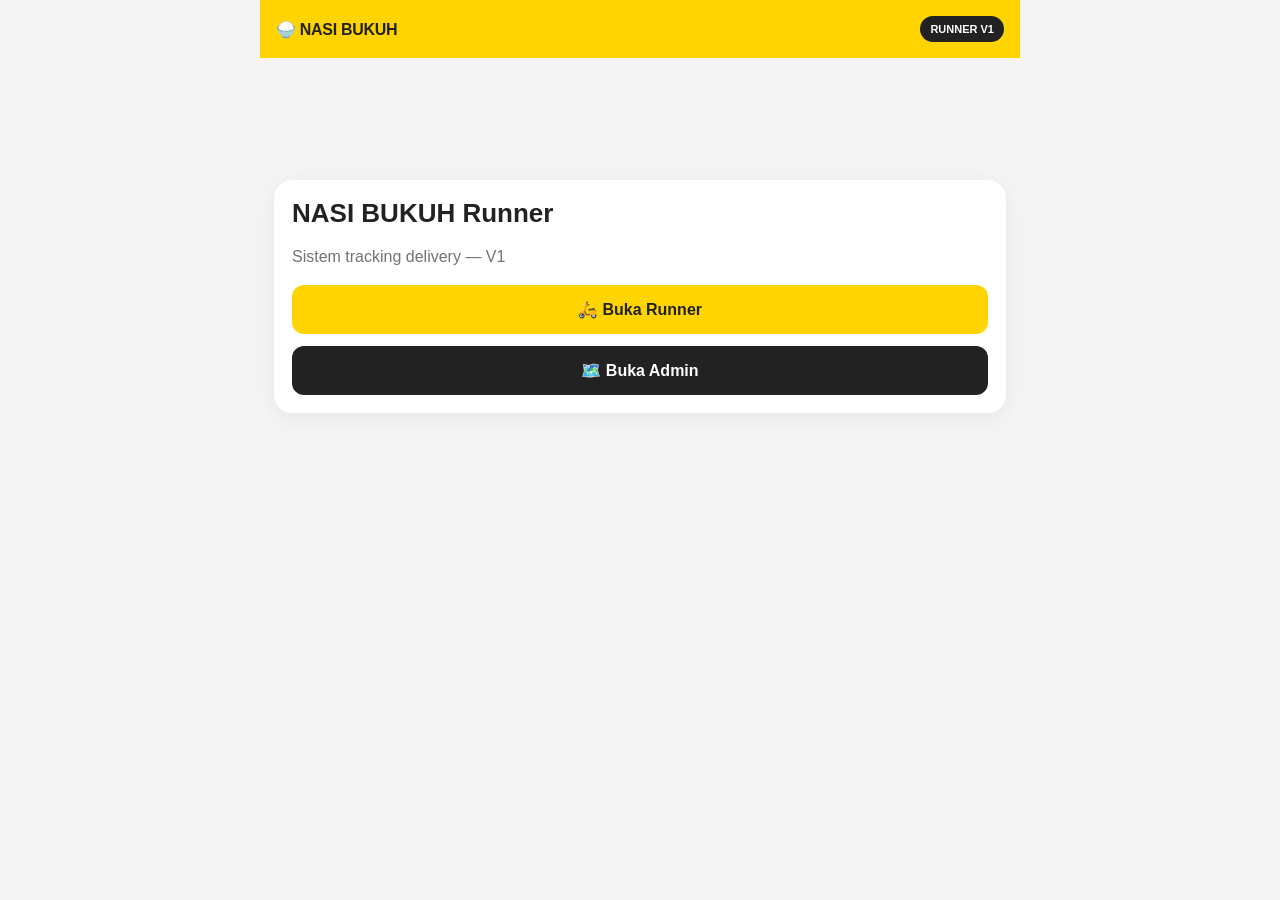
<file: index.html>
<!DOCTYPE html>
<html lang="ms">
<head>
  <meta charset="UTF-8">
  <meta name="viewport" content="width=device-width, initial-scale=1.0">
  <meta name="theme-color" content="#ffd400">
  <title>NASI BUKUH Runner</title>
  <link rel="stylesheet" href="css/style.css">
</head>
<body>
<div class="app">
  <header>
    <div class="logo">🍚 NASI BUKUH</div>
    <div class="badge">RUNNER V1</div>
  </header>
  <main>
    <section class="card hero">
      <h1>NASI BUKUH Runner</h1>
      <p class="muted">Sistem tracking delivery — V1</p>
      <a class="btn primary" href="runner.html">🛵 Buka Runner</a>
      <a class="btn dark" href="admin.html">🗺️ Buka Admin</a>
    </section>
  </main>
</div>
</body>
</html>
</file>
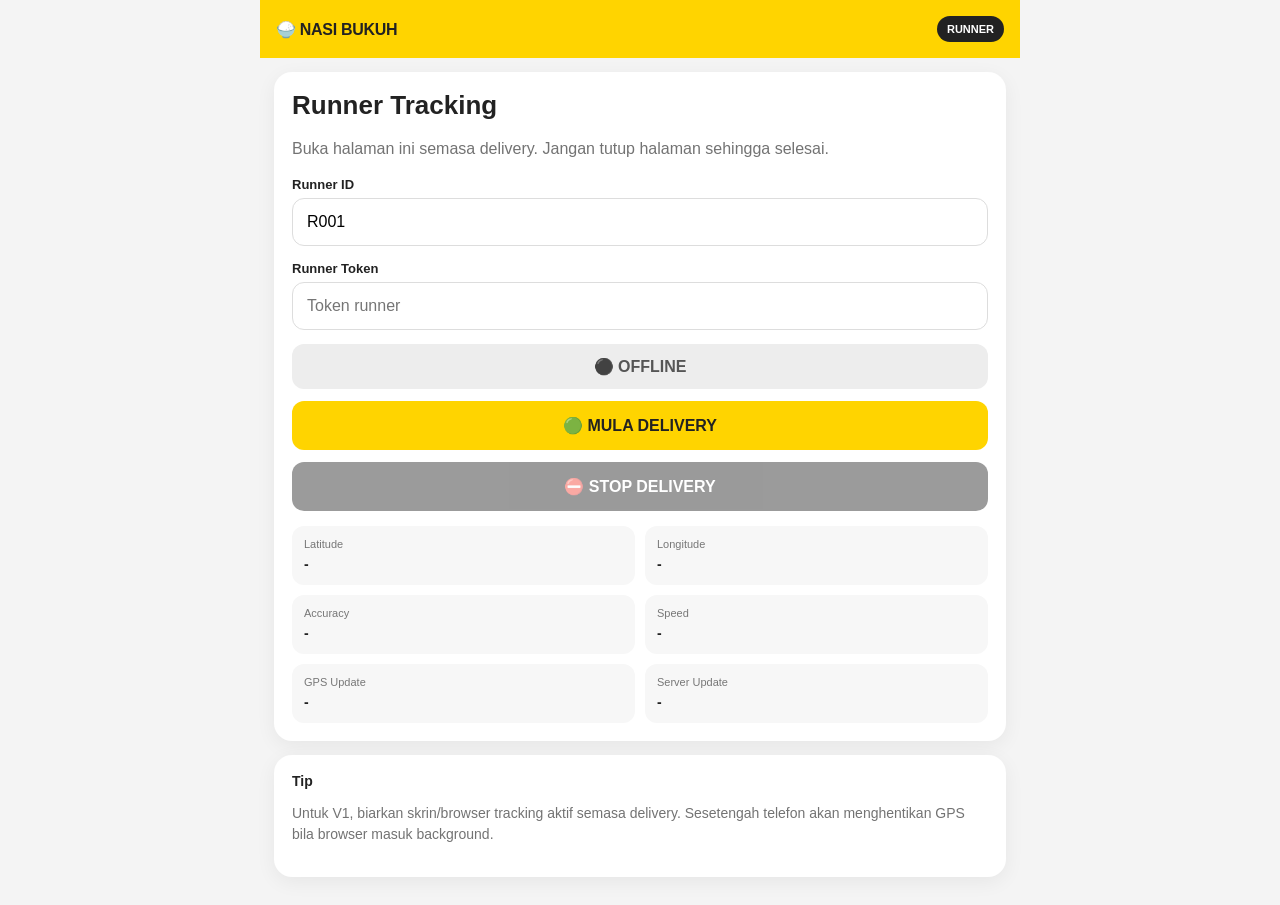
<file: runner.html>
<!DOCTYPE html>
<html lang="ms">
<head>
  <meta charset="UTF-8">
  <meta name="viewport" content="width=device-width, initial-scale=1.0">
  <meta name="theme-color" content="#ffd400">
  <title>NASI BUKUH — Runner</title>
  <link rel="stylesheet" href="css/style.css">
</head>
<body>
<div class="app">
  <header>
    <div class="logo">🍚 NASI BUKUH</div>
    <div class="badge">RUNNER</div>
  </header>

  <main>
    <section class="card">
      <h1>Runner Tracking</h1>
      <p class="muted">Buka halaman ini semasa delivery. Jangan tutup halaman sehingga selesai.</p>

      <label for="runnerId">Runner ID</label>
      <input id="runnerId" value="R001" autocomplete="off">

      <label for="runnerToken">Runner Token</label>
      <input id="runnerToken" type="password" placeholder="Token runner" autocomplete="off">

      <div id="statusBox" class="status offline">⚫ OFFLINE</div>

      <button id="startBtn" class="btn primary" type="button">🟢 MULA DELIVERY</button>
      <button id="stopBtn" class="btn dark" type="button" disabled>⛔ STOP DELIVERY</button>

      <div id="errorBox" class="error hidden"></div>

      <div class="info">
        <div><span>Latitude</span><strong id="lat">-</strong></div>
        <div><span>Longitude</span><strong id="lng">-</strong></div>
        <div><span>Accuracy</span><strong id="accuracy">-</strong></div>
        <div><span>Speed</span><strong id="speed">-</strong></div>
        <div><span>GPS Update</span><strong id="gpsUpdate">-</strong></div>
        <div><span>Server Update</span><strong id="serverUpdate">-</strong></div>
      </div>
    </section>

    <section class="card small">
      <strong>Tip</strong>
      <p class="muted">Untuk V1, biarkan skrin/browser tracking aktif semasa delivery. Sesetengah telefon akan menghentikan GPS bila browser masuk background.</p>
    </section>
  </main>
</div>

<script>
const CONFIG = {
  API_URL: "https://nasi-bukuh-runner.sales-tularisbro.workers.dev/runner"
};

let watchId = null;
let active = false;
let lastSentAt = 0;
const MIN_SEND_INTERVAL_MS = 10000;

const $ = (id) => document.getElementById(id);

function setStatus(text, type) {
  $("statusBox").textContent = text;
  $("statusBox").className = "status " + type;
}

function showError(message) {
  $("errorBox").textContent = message;
  $("errorBox").classList.remove("hidden");
}

function clearError() {
  $("errorBox").textContent = "";
  $("errorBox").classList.add("hidden");
}

function fmtTime(date = new Date()) {
  return date.toLocaleTimeString("ms-MY", { hour12: false });
}

async function sendLocation(position) {
  const runnerId = $("runnerId").value.trim();
  const token = $("runnerToken").value.trim();

  const now = Date.now();
  if (now - lastSentAt < MIN_SEND_INTERVAL_MS) return;
  lastSentAt = now;

  const c = position.coords;

  $("lat").textContent = c.latitude.toFixed(6);
  $("lng").textContent = c.longitude.toFixed(6);
  $("accuracy").textContent = `${Math.round(c.accuracy || 0)} m`;
  $("speed").textContent = c.speed == null ? "-" : `${(c.speed * 3.6).toFixed(1)} km/h`;
  $("gpsUpdate").textContent = fmtTime();

  try {
    const response = await fetch(CONFIG.API_URL + "/api/location", {
      method: "POST",
      headers: {
        "Content-Type": "application/json",
        "Authorization": "Bearer " + token
      },
      body: JSON.stringify({
        runnerId,
        latitude: c.latitude,
        longitude: c.longitude,
        accuracy: c.accuracy || 0,
        speed: c.speed || 0,
        heading: c.heading || 0
      })
    });

    // Baca response sebagai TEXT dahulu.
    // Ini mengelakkan "Unexpected end of JSON input"
    // jika server pulangkan response kosong atau bukan JSON.
    const responseText = await response.text();

    let result = {};

    try {
      result = responseText ? JSON.parse(responseText) : {};
    } catch (parseError) {
      throw new Error(
        `Server response tidak sah (${response.status}): ${responseText || "KOSONG"}`
      );
    }

    if (!response.ok || !result.success) {
      throw new Error(
        result.error || `Server rejected location (${response.status})`
      );
    }

    $("serverUpdate").textContent = fmtTime();
    setStatus("🟢 ONLINE — TRACKING", "online");
    clearError();

  } catch (err) {
    console.error("LOCATION ERROR:", err);

    setStatus("🟠 GPS AKTIF — SERVER ERROR", "waiting");

    showError(
      "Lokasi GPS dapat dibaca tetapi gagal dihantar ke server: " +
      err.message
    );
  }
}

function gpsError(error) {
  const messages = {
    1: "Permission GPS ditolak. Benarkan Location untuk browser.",
    2: "Lokasi tidak dapat ditentukan. Pastikan GPS/Location telefon dihidupkan.",
    3: "GPS mengambil terlalu lama. Cuba lagi di kawasan terbuka."
  };

  setStatus("🔴 GPS ERROR", "offline");
  showError(messages[error.code] || "GPS error tidak diketahui.");
}

function startTracking() {
  clearError();

  const runnerId = $("runnerId").value.trim();
  const token = $("runnerToken").value.trim();

  if (!runnerId || !token) {
    showError("Masukkan Runner ID dan Runner Token.");
    return;
  }

  if (!CONFIG.API_URL || CONFIG.API_URL.includes("PASTE_WORKER")) {
    showError("API URL belum ditetapkan dalam runner.html.");
    return;
  }

  if (!navigator.geolocation) {
    showError("Browser ini tidak menyokong Geolocation.");
    return;
  }

  active = true;
  $("startBtn").disabled = true;
  $("stopBtn").disabled = false;
  setStatus("🟡 MENCARI GPS...", "waiting");

  watchId = navigator.geolocation.watchPosition(
    sendLocation,
    gpsError,
    {
      enableHighAccuracy: true,
      maximumAge: 10000,
      timeout: 20000
    }
  );
}

async function stopTracking() {
  active = false;

  if (watchId !== null) {
    navigator.geolocation.clearWatch(watchId);
    watchId = null;
  }

  const runnerId = $("runnerId").value.trim();
  const token = $("runnerToken").value.trim();

  if (
    runnerId &&
    token &&
    CONFIG.API_URL &&
    !CONFIG.API_URL.includes("PASTE_WORKER")
  ) {
    try {
      const response = await fetch(CONFIG.API_URL + "/api/stop", {
        method: "POST",
        headers: {
          "Content-Type": "application/json",
          "Authorization": "Bearer " + token
        },
        body: JSON.stringify({ runnerId })
      });

      // Jangan paksa response.json() di sini.
      // Server mungkin tidak pulangkan JSON semasa stop.
      const responseText = await response.text();

      if (!response.ok) {
        console.warn(
          "STOP SERVER ERROR:",
          response.status,
          responseText
        );
      } else {
        console.log("STOP SERVER RESPONSE:", responseText);
      }

    } catch (e) {
      console.error("STOP ERROR:", e);
    }
  }

  $("startBtn").disabled = false;
  $("stopBtn").disabled = true;
  setStatus("⚫ OFFLINE", "offline");
}

$("startBtn").addEventListener("click", startTracking);
$("stopBtn").addEventListener("click", stopTracking);

window.addEventListener("beforeunload", () => {
  if (active && watchId !== null) {
    navigator.geolocation.clearWatch(watchId);
  }
});
</script>
</body>
</html>
</file>
<file: css/style.css>
* { box-sizing: border-box; }

body {
  margin: 0;
  font-family: Arial, Helvetica, sans-serif;
  background: #f4f4f4;
  color: #222;
}

a { text-decoration: none; }

.app {
  max-width: 760px;
  margin: 0 auto;
  min-height: 100vh;
}

header {
  background: #ffd400;
  padding: 16px;
  display: flex;
  align-items: center;
  justify-content: space-between;
  position: sticky;
  top: 0;
  z-index: 10;
}

.logo {
  font-weight: 900;
  letter-spacing: -.3px;
}

.badge {
  background: #222;
  color: #fff;
  border-radius: 999px;
  padding: 7px 10px;
  font-size: 11px;
  font-weight: 800;
}

main { padding: 14px; }

.card, .mapCard {
  background: #fff;
  border-radius: 18px;
  padding: 18px;
  margin-bottom: 14px;
  box-shadow: 0 5px 20px rgba(0,0,0,.06);
}

.hero { margin-top: 12vh; }

h1 { margin: 0 0 8px; font-size: 26px; }

.muted {
  color: #737373;
  line-height: 1.5;
}

label {
  display: block;
  margin: 15px 0 6px;
  font-size: 13px;
  font-weight: 800;
}

input {
  width: 100%;
  border: 1px solid #ddd;
  border-radius: 12px;
  padding: 14px;
  font-size: 16px;
  outline: none;
}

input:focus { border-color: #bbb; }

.btn {
  display: block;
  width: 100%;
  border: 0;
  border-radius: 12px;
  padding: 15px;
  margin-top: 12px;
  text-align: center;
  font-size: 16px;
  font-weight: 800;
  cursor: pointer;
}

.btn.primary { background: #ffd400; color: #222; }
.btn.dark { background: #222; color: #fff; }

.btn:disabled {
  opacity: .45;
  cursor: not-allowed;
}

.status {
  margin-top: 14px;
  padding: 13px;
  border-radius: 12px;
  text-align: center;
  font-weight: 800;
}

.status.online { background: #dcf7e5; color: #17733a; }
.status.waiting { background: #fff3c4; color: #715900; }
.status.offline { background: #ededed; color: #555; }

.error {
  margin-top: 12px;
  background: #ffe5e5;
  color: #9a2020;
  padding: 12px;
  border-radius: 10px;
  line-height: 1.4;
  font-size: 14px;
}

.hidden { display: none; }

.info {
  display: grid;
  grid-template-columns: repeat(2, minmax(0, 1fr));
  gap: 10px;
  margin-top: 15px;
}

.info div {
  background: #f7f7f7;
  border-radius: 12px;
  padding: 12px;
}

.info span {
  display: block;
  color: #777;
  font-size: 11px;
  margin-bottom: 5px;
}

.info strong {
  font-size: 14px;
  overflow-wrap: anywhere;
}

.small { font-size: 14px; }

#map {
  width: 100%;
  height: 460px;
  border-radius: 14px;
  overflow: hidden;
}

@media (max-width: 480px) {
  main { padding: 10px; }
  #map { height: 400px; }
}
</file>
